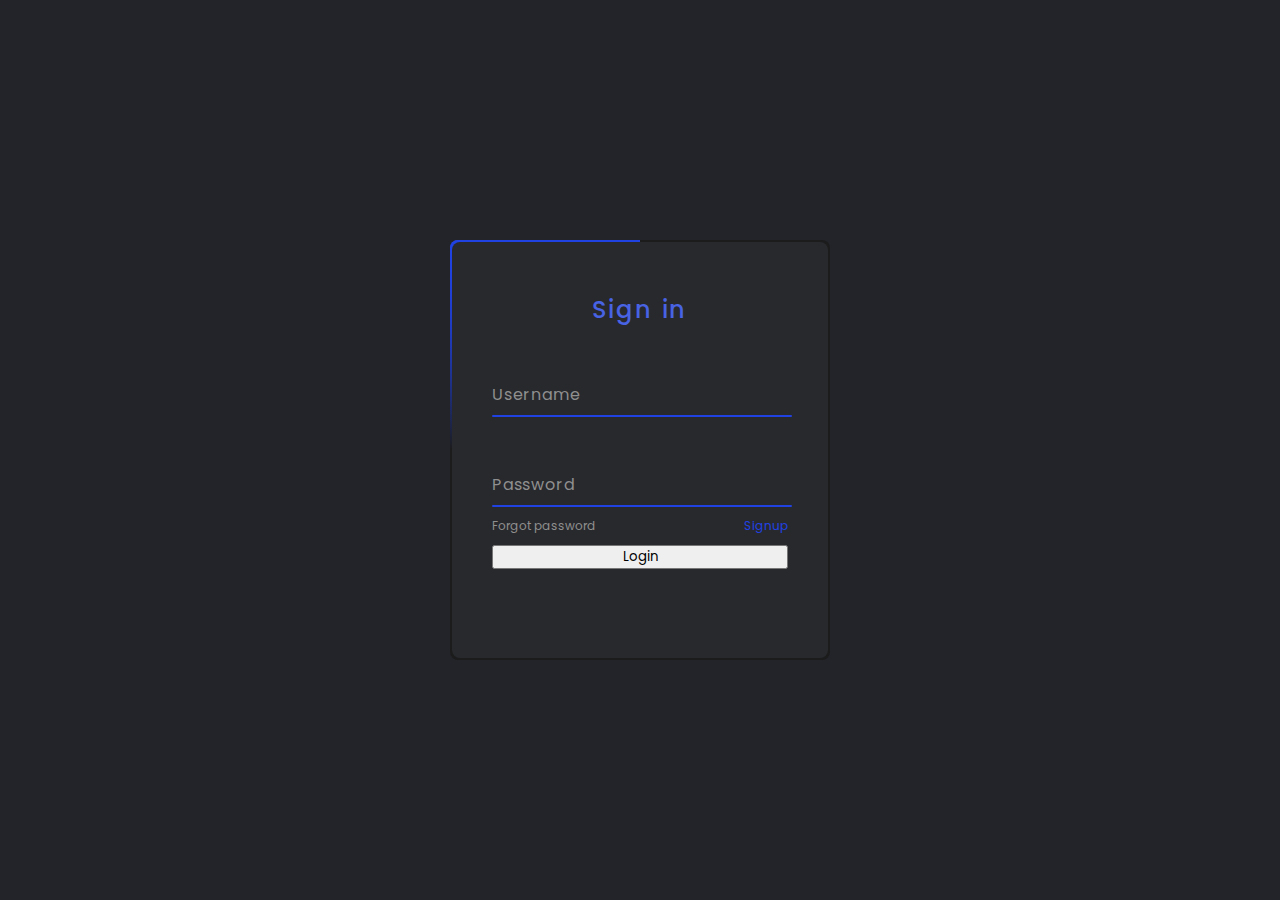
<file: Science.Demo/Views/Account/sign in.html>
<!DOCTYPE html>
<html lang="en">
<head>
    <meta charset="UTF-8">
    <meta http-equiv="X-UA-Compatible" content="IE=edge">
    <meta name="viewport" content="width=device-width, initial-scale=1.0">
    <title>Science.uz</title>
    <link rel="stylesheet" href="sign in.css">
</head>
<body>
    <div class="box">
       <div class="form">
        <h2>Sign in</h2>
        <div class="inputBox">
            <input type="text" required="required">
            <span>Username</span>
            <i></i>
        </div>
        <div class="inputBox">
            <input type="password" required="required">
            <span>Password</span>
            <i></i>
        </div>
        <div class="links">
            <a href="#">Forgot password</a>
            <a href="#">Signup</a>
        </div>
        <input type="submit" value="Login">
       </div> 
    </div>
</body>
</html>
</file>
<file: Science.Demo/Views/Account/sign in.css>
@import url('https://fonts.googleapis.com/css2?family=Poppins:wght@300;400;500;600;700;800;900&display=swap');

* {
    margin: 0;
    padding: 0;
    box-sizing: border-box;
    font-family: 'Poppins', sans-serif;
}

body {
    display: flex;
    justify-content: center;
    align-items: center;
    min-height: 100vh;
    background: #23242a;
}

.box {
    position: relative;
    width: 380px;
    height: 420px;
    background: #1c1c1c;
    border-radius: 8px;
    overflow: hidden;
}

.box::before {
    content: '';
    position: absolute;
    top: -50%;
    left: -50%;
    width: 380px;
    height: 420px;
    background: linear-gradient(0deg,transparent,#2042E3,#2042E3);
    transform-origin: bottom right;
    animation: animate 6s linear infinite;
}

.box::after {
    content: '';
    position: absolute;
    top: -50%;
    left: -50%;
    width: 380px;
    height: 420px;
    background: linear-gradient(0deg,transparent,#2042E3,#2042E3);
    transform-origin: bottom right;
    animation: animate 6s linear infinite;
    animation-delay: -3s;
}

@keyframes animate {
    0%{
        transform: rotate(0deg);
    }
    100%{
        transform: rotate(360deg);
    }
}

.form {
    position: absolute;
    inset: 2px;
    border-radius: 8px;
    background: #28292d;
    z-index: 10;
    padding: 50px 40px;
    display: flex;
    flex-direction: column;
}

.form h2 {
    color: #4863E4;
    font-weight: 500;
    text-align: center;
    letter-spacing: 0.1em;
}

.inputBox {
    position: relative;
    width: 300px;
    margin-top: 35px;
}

.inputBox input {
    position: relative;
    width: 100%;
    padding: 20px 10px 10px;
    background: transparent;
    border: none;
    outline: none;
    color: #23242a;
    font-size: 1em;
    letter-spacing: 0.05em;
    z-index: 10;
}

.inputBox span {
    position: absolute;
    left: 0;
    padding: 20px 0px 10px;
    font-size: 1em;
    color: #8f8f8f;
    pointer-events: none;
    letter-spacing: 0.05em;
    transition: 0.5s;
}

.inputBox input:valid ~ span, 
.inputBox input:focus ~ span {
    color: #4863E4;
    transform: translateX(0px) translateY(-34px);
    font-size: 0.75em;
}

.inputBox i {
    position: absolute;
    left: 0;
    bottom: 0;
    width: 100%;
    height: 2px;
    background: #2042E3;
    border-radius: 4px;
    transition: 0.5s;
    pointer-events: none;
    z-index: 9;
}

.inputBox input:valid ~ i, 
.inputBox input:focus ~ i {
    height: 44px;
}

.links {
    display: flex;
    justify-content: space-between;
}

.links a {
    margin: 10px 0;
    font-size: 0.75em;
    color: #8f8f8f;
    text-decoration: none;
}

.links a:hover,
.links a:nth-child(2) {
    color: #2042E3;
}

input [type="submit"] {
    border: none;
    outline: #4B7CF8;
    padding: 11px 25px;
    width: 100px;
    margin-top: 10px;
    border-radius: 4px;
    font-weight: 600;
    cursor: pointer;
}

input [type="submit"]:active {
    opacity: 0.8;
}
</file>
